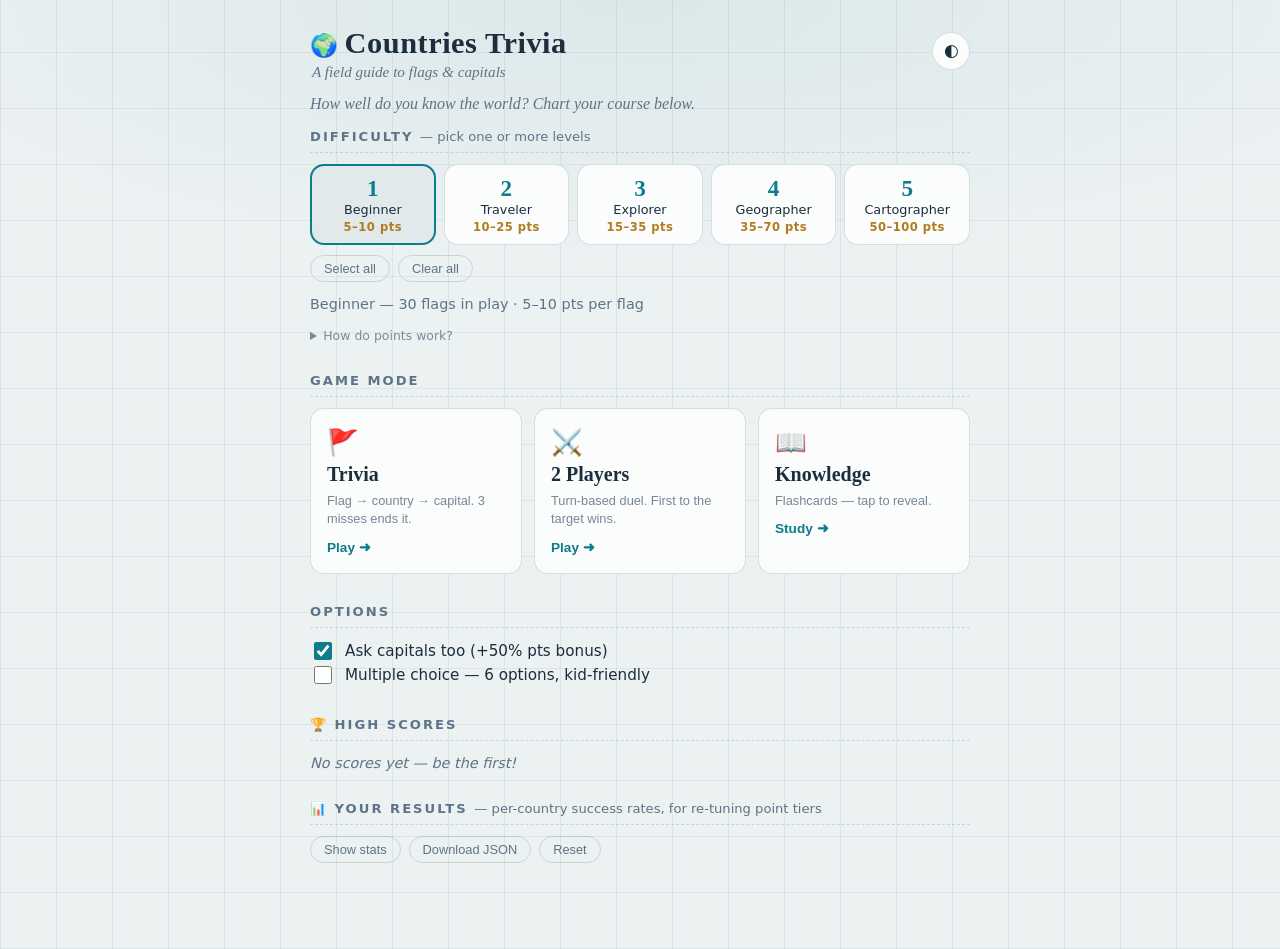
<file: index.html>
<!DOCTYPE html>
<html lang="en">
<head>
  <meta charset="UTF-8">
  <meta name="viewport" content="width=device-width, initial-scale=1.0">
  <title>Countries Trivia</title>
  <link rel="icon" href="data:image/svg+xml,<svg xmlns='http://www.w3.org/2000/svg' viewBox='0 0 100 100'><text y='.9em' font-size='90'>🌍</text></svg>">
  <link rel="manifest" href="manifest.webmanifest">
  <meta name="theme-color" content="#0e7c8a">
  <link rel="apple-touch-icon" href="icons/icon-180.png">
  <meta name="apple-mobile-web-app-capable" content="yes">
  <meta name="apple-mobile-web-app-status-bar-style" content="default">
  <meta name="apple-mobile-web-app-title" content="Countries Trivia">
  <link rel="stylesheet" href="styles.css">
</head>
<body>
  <header>
    <div class="masthead">
      <h1 id="app-title">Countries Trivia</h1>
      <p class="masthead-sub">A field guide to flags &amp; capitals</p>
    </div>
    <div class="header-tools">
      <button id="theme-btn" class="icon-btn" title="Switch light/dark theme">◐</button>
      <button id="home-btn" class="ghost-btn hidden" title="Back to menu">☰ Menu</button>
    </div>
  </header>

  <!-- ============ Menu screen ============ -->
  <section id="screen-menu" class="screen">
    <p class="tagline">How well do you know the world? Chart your course below.</p>

    <div id="resume-banner" class="menu-block hidden">
      <button id="resume-btn" class="primary-btn resume-btn">▶ Resume game</button>
    </div>

    <div class="menu-block">
      <h2>Difficulty <span class="h2-note">— pick one or more levels</span></h2>
      <div id="level-picker" class="level-picker"></div>
      <div class="level-tools">
        <button id="levels-all" class="mini-btn">Select all</button>
        <button id="levels-none" class="mini-btn">Clear all</button>
      </div>
      <p id="level-hint" class="level-hint"></p>
      <details class="tier-details">
        <summary>How do points work?</summary>
        <p class="tier-note">Every flag carries a <b>point tier</b> — from 5 pts (unmissable) to 100 pts (truly obscure) — shown on its passport stamp during the game. Higher levels hold higher tiers, and naming the capital adds a 50% bonus.</p>
      </details>
    </div>

    <div class="menu-block">
      <h2>Game mode</h2>
      <div class="mode-grid">
        <button class="mode-card" data-mode="flag">
          <span class="mode-emoji">🚩</span>
          <span class="mode-name">Trivia</span>
          <span class="mode-desc">Flag → country → capital. 3 misses ends it.</span>
        </button>
        <button class="mode-card" data-mode="duel">
          <span class="mode-emoji">⚔️</span>
          <span class="mode-name">2 Players</span>
          <span class="mode-desc">Turn-based duel. First to the target wins.</span>
        </button>
        <button class="mode-card" data-mode="learn">
          <span class="mode-emoji">📖</span>
          <span class="mode-name">Knowledge</span>
          <span class="mode-desc">Flashcards — tap to reveal.</span>
        </button>
      </div>
    </div>

    <div class="menu-block">
      <h2>Options</h2>
      <label class="opt-row">
        <input type="checkbox" id="opt-capitals" checked>
        Ask capitals too (+50% pts bonus)
      </label>
      <label class="opt-row">
        <input type="checkbox" id="opt-choices">
        Multiple choice — 6 options, kid-friendly
      </label>
    </div>

    <div id="duel-setup" class="menu-block hidden">
      <h2>⚔️ 2-player duel</h2>
      <div class="duel-form">
        <div class="duel-names">
          <input id="duel-p1" type="text" maxlength="20" placeholder="Player 1 name" autocomplete="off">
          <input id="duel-p2" type="text" maxlength="20" placeholder="Player 2 name" autocomplete="off">
        </div>
        <label class="duel-target-label">First to
          <input id="duel-target" type="number" min="10" max="9999" value="100"> points
        </label>
        <button id="duel-start" class="primary-btn">Start duel</button>
      </div>
    </div>

    <div class="menu-block">
      <h2>🏆 High scores</h2>
      <div id="menu-highscores"></div>
    </div>

    <div class="menu-block">
      <h2>📊 Your results <span class="h2-note">— per-country success rates, for re-tuning point tiers</span></h2>
      <div class="level-tools">
        <button id="stats-toggle" class="mini-btn">Show stats</button>
        <button id="stats-export" class="mini-btn">Download JSON</button>
        <button id="stats-reset" class="mini-btn">Reset</button>
      </div>
      <div id="stats-panel" class="hs-wrap hidden"></div>
    </div>
  </section>

  <!-- ============ Quiz screen (trivia mode) ============ -->
  <section id="screen-quiz" class="screen hidden">
    <div class="statusbar">
      <span id="quiz-level-badge" class="badge"></span>
      <span class="stat" id="wrap-score">Score <b id="stat-score">0</b></span>
      <span class="stat" id="wrap-lives" title="Wrong countries allowed">Lives <b id="stat-lives">❤❤❤</b></span>
      <span class="stat" id="wrap-hints">Hints <b id="stat-hints">2</b></span>
      <span class="stat">Flag <b id="stat-question">1</b></span>
    </div>
    <div id="duel-bar" class="duel-bar hidden"></div>

    <div class="quiz-card">
      <p id="duel-timer" class="duel-timer hidden">⏱ 20s</p>
      <div id="quiz-image-wrap">
        <img id="quiz-image" alt="Guess this country" draggable="false">
      </div>

      <p id="quiz-tier" class="tier-chip"></p>
      <p id="quiz-prompt" class="quiz-prompt"></p>

      <div class="answer-area" id="answer-area">
        <div class="autocomplete-wrap">
          <input id="quiz-input" type="text" autocomplete="off" spellcheck="false"
                 placeholder="Start typing...">
          <ul id="quiz-suggestions" class="suggestions hidden"></ul>
        </div>
        <button id="quiz-submit" class="primary-btn">Guess</button>
      </div>

      <div id="choice-box" class="choice-grid hidden"></div>

      <div id="hint-box" class="hint-box hidden"></div>

      <p id="quiz-feedback" class="feedback"></p>

      <div class="quiz-actions">
        <button id="quiz-hint" class="ghost-btn">💡 Hint</button>
        <button id="quiz-reveal" class="ghost-btn">Give up</button>
        <button id="quiz-next" class="primary-btn hidden">Next ➜</button>
      </div>
    </div>
  </section>

  <!-- ============ Game over screen ============ -->
  <section id="screen-over" class="screen hidden">
    <div class="quiz-card over-card">
      <p id="over-title" class="over-title"></p>
      <p id="over-summary" class="over-summary"></p>

      <form id="over-save-form" class="save-form">
        <input id="over-name" type="text" maxlength="20" placeholder="Your name" autocomplete="off">
        <button type="submit" class="primary-btn">Save score</button>
      </form>
      <p id="over-saved" class="feedback good hidden">Score saved!</p>

      <div id="over-highscores" class="hs-wrap"></div>

      <div class="quiz-actions">
        <button id="over-again" class="primary-btn">Play again</button>
        <button id="over-menu" class="ghost-btn">Menu</button>
      </div>
    </div>
  </section>

  <!-- ============ Knowledge screen ============ -->
  <section id="screen-learn" class="screen hidden">
    <div class="statusbar">
      <span id="learn-level-badge" class="badge"></span>
      <span class="stat">Card <b id="learn-progress">1</b></span>
    </div>

    <div id="learn-card" class="quiz-card learn-card" title="Click to reveal">
      <div id="learn-image-wrap">
        <img id="learn-flag" alt="Country flag" draggable="false">
      </div>
      <p id="learn-name" class="learn-name">&nbsp;</p>
      <p id="learn-capital" class="learn-capital">&nbsp;</p>
      <p id="learn-hint" class="learn-hint">Click the card to reveal the country</p>
    </div>

    <div class="quiz-actions">
      <button id="learn-prev" class="ghost-btn">← Previous</button>
      <button id="learn-next" class="primary-btn">Next →</button>
    </div>
  </section>

  <!-- ============ Confirm dialog (in-page; native confirm may be blocked) ============ -->
  <div id="modal" class="modal hidden">
    <div class="modal-card">
      <p id="modal-text"></p>
      <div class="quiz-actions">
        <button id="modal-yes" class="primary-btn">Yes</button>
        <button id="modal-no" class="ghost-btn">Cancel</button>
      </div>
    </div>
  </div>

  <script src="data.js"></script>
  <script src="app.js"></script>
</body>
</html>
</file>
<file: styles.css>
/* Countries Trivia — "expedition atlas" theme.
   Tokens live on :root (light / day-chart by default); the dark / night-ocean
   set is applied by the OS preference and can be forced either way with
   [data-theme] (set by the in-page toggle or the artifact viewer). */

:root {
  --bg: #ecf1f2;
  --bg-glow: rgba(14, 124, 138, 0.08);
  --grid: rgba(28, 62, 80, 0.07);
  --panel: #fbfcfc;
  --panel-2: #e1e9eb;
  --line: rgba(28, 62, 80, 0.16);
  --ink: #1c2e3d;
  --muted: #5e7486;
  --accent: #0e7c8a;      /* chart teal */
  --accent-ink: #f4fbfc;  /* text on accent */
  --brass: #b27c1e;       /* stamps & gold moments */
  --good: #2e8b57;
  --bad: #c0452c;
  --flagmat: #ffffff;
  --shadow: 0 10px 28px rgba(28, 46, 61, 0.14);
  --radius: 14px;
  --serif: "Iowan Old Style", "Palatino Linotype", Palatino, Georgia, serif;
  --sans: system-ui, "Segoe UI", -apple-system, sans-serif;
}

@media (prefers-color-scheme: dark) {
  :root {
    --bg: #0a1822;
    --bg-glow: rgba(63, 193, 208, 0.07);
    --grid: rgba(150, 200, 220, 0.055);
    --panel: #10222f;
    --panel-2: #1a3242;
    --line: rgba(150, 200, 220, 0.16);
    --ink: #e7edf1;
    --muted: #8ca3b4;
    --accent: #3fc1d0;
    --accent-ink: #06232a;
    --brass: #e3b04b;
    --good: #4fce8c;
    --bad: #e8705b;
    --flagmat: #f2f5f7;
    --shadow: 0 12px 32px rgba(0, 0, 0, 0.45);
  }
}

:root[data-theme="dark"] {
  --bg: #0a1822;
  --bg-glow: rgba(63, 193, 208, 0.07);
  --grid: rgba(150, 200, 220, 0.055);
  --panel: #10222f;
  --panel-2: #1a3242;
  --line: rgba(150, 200, 220, 0.16);
  --ink: #e7edf1;
  --muted: #8ca3b4;
  --accent: #3fc1d0;
  --accent-ink: #06232a;
  --brass: #e3b04b;
  --good: #4fce8c;
  --bad: #e8705b;
  --flagmat: #f2f5f7;
  --shadow: 0 12px 32px rgba(0, 0, 0, 0.45);
}

:root[data-theme="light"] {
  --bg: #ecf1f2;
  --bg-glow: rgba(14, 124, 138, 0.08);
  --grid: rgba(28, 62, 80, 0.07);
  --panel: #fbfcfc;
  --panel-2: #e1e9eb;
  --line: rgba(28, 62, 80, 0.16);
  --ink: #1c2e3d;
  --muted: #5e7486;
  --accent: #0e7c8a;
  --accent-ink: #f4fbfc;
  --brass: #b27c1e;
  --good: #2e8b57;
  --bad: #c0452c;
  --flagmat: #ffffff;
  --shadow: 0 10px 28px rgba(28, 46, 61, 0.14);
}

* { box-sizing: border-box; }

body {
  margin: 0;
  min-height: 100vh;
  color: var(--ink);
  font-family: var(--sans);
  display: flex;
  flex-direction: column;
  align-items: center;
  padding: 0 16px 56px;
  /* graticule: a faint lat/long grid over the chart, with a soft glow at the top */
  background:
    radial-gradient(ellipse 90% 40% at 50% 0%, var(--bg-glow), transparent 70%),
    repeating-linear-gradient(0deg, var(--grid) 0 1px, transparent 1px 56px),
    repeating-linear-gradient(90deg, var(--grid) 0 1px, transparent 1px 56px),
    var(--bg);
  transition: background-color 0.25s, color 0.25s;
}

.hidden { display: none !important; }

/* ---------- masthead ---------- */

header {
  width: 100%;
  max-width: 660px;
  display: flex;
  align-items: flex-start;
  justify-content: space-between;
  gap: 12px;
  padding: 26px 0 10px;
}

.masthead h1 {
  font-family: var(--serif);
  font-size: 1.9rem;
  margin: 0;
  letter-spacing: 0.5px;
  text-wrap: balance;
}
.masthead h1::before { content: "🌍 "; font-size: 1.4rem; }
.masthead-sub {
  margin: 2px 0 0 2px;
  font-family: var(--serif);
  font-style: italic;
  color: var(--muted);
  font-size: 0.95rem;
}

.header-tools { display: flex; gap: 8px; align-items: center; padding-top: 6px; }

.icon-btn {
  background: var(--panel);
  border: 1px solid var(--line);
  color: var(--ink);
  width: 38px;
  height: 38px;
  border-radius: 50%;
  cursor: pointer;
  font-size: 1.05rem;
  line-height: 1;
}
.icon-btn:hover { border-color: var(--accent); color: var(--accent); }

/* ---------- shared ---------- */

.screen { width: 100%; max-width: 660px; }

.tagline {
  font-family: var(--serif);
  font-style: italic;
  color: var(--muted);
  margin-top: 4px;
}

.menu-block { margin-bottom: 30px; }
.menu-block h2 {
  font-family: var(--sans);
  font-size: 0.82rem;
  text-transform: uppercase;
  letter-spacing: 2px;
  color: var(--muted);
  border-bottom: 1px dashed var(--line);
  padding-bottom: 8px;
}
.h2-note { text-transform: none; letter-spacing: 0; font-weight: 400; font-size: 0.82rem; }

/* ---------- level picker ---------- */

/* always one row of five — the picker is the main control, keep it tight */
.level-picker { display: grid; grid-template-columns: repeat(5, 1fr); gap: 8px; }

.level-btn {
  min-width: 0;
  padding: 10px 4px;
  background: var(--panel);
  border: 1px solid var(--line);
  border-radius: var(--radius);
  color: var(--ink);
  cursor: pointer;
  font-size: 0.88rem;
  font-family: var(--sans);
  transition: border-color 0.15s, transform 0.12s, box-shadow 0.15s;
}
.level-btn .lv-num {
  display: block;
  font-family: var(--serif);
  font-size: 1.45rem;
  font-weight: 700;
  color: var(--accent);
}
.level-btn .lv-pts {
  display: block;
  margin-top: 3px;
  color: var(--brass);
  font-size: 0.72rem;
  font-weight: 700;
  letter-spacing: 0.5px;
}
.level-btn:hover { transform: translateY(-2px); box-shadow: var(--shadow); }
.level-btn.selected {
  border: 2px solid var(--accent);
  padding: 9px 3px;
  background: var(--panel-2);
}
.lv-name {
  display: block;
  font-size: 0.8rem;
  white-space: nowrap;
  overflow: hidden;
  text-overflow: ellipsis;
}

.level-tools { display: flex; gap: 8px; margin-top: 10px; }
.mini-btn {
  background: transparent;
  border: 1px solid var(--line);
  color: var(--muted);
  padding: 5px 13px;
  border-radius: 999px;
  cursor: pointer;
  font-size: 0.8rem;
}
.mini-btn:hover { border-color: var(--accent); color: var(--accent); }

.opt-row {
  display: flex;
  align-items: center;
  gap: 10px;
  color: var(--ink);
  font-size: 0.95rem;
  cursor: pointer;
}
.opt-row input { width: 18px; height: 18px; accent-color: var(--accent); cursor: pointer; }

.level-hint { color: var(--muted); font-size: 0.9rem; min-height: 1.2em; }
/* flavor text stays folded away — the buttons are the stars */
.tier-details { margin-top: 2px; }
.tier-details summary {
  color: var(--muted);
  opacity: 0.8;
  font-size: 0.78rem;
  cursor: pointer;
  width: fit-content;
}
.tier-details summary:hover { color: var(--accent); opacity: 1; }
.tier-note { color: var(--muted); font-size: 0.78rem; line-height: 1.5; margin: 6px 0 0; max-width: 62ch; }
.tier-note b { color: var(--brass); }
.level-hint.shake { animation: shake 0.35s; color: var(--bad); }
@keyframes shake {
  0%, 100% { transform: translateX(0); }
  25% { transform: translateX(-5px); }
  75% { transform: translateX(5px); }
}

/* ---------- mode cards ---------- */

.mode-grid { display: grid; grid-template-columns: repeat(auto-fit, minmax(180px, 1fr)); gap: 12px; }

.mode-card {
  background: var(--panel);
  border: 1px solid var(--line);
  border-radius: var(--radius);
  color: var(--ink);
  padding: 18px 16px;
  cursor: pointer;
  text-align: left;
  display: flex;
  flex-direction: column;
  gap: 6px;
  transition: border-color 0.15s, transform 0.12s, box-shadow 0.15s;
}
.mode-card:hover { border-color: var(--accent); transform: translateY(-2px); box-shadow: var(--shadow); }
.mode-card::after {
  content: "Play ➜";
  margin-top: 4px;
  color: var(--accent);
  font-weight: 700;
  font-size: 0.85rem;
}
.mode-card[data-mode="learn"]::after { content: "Study ➜"; }
.mode-emoji { font-size: 1.6rem; }
.mode-name { font-family: var(--serif); font-weight: 700; font-size: 1.25rem; }
.mode-desc { color: var(--muted); opacity: 0.85; font-size: 0.8rem; line-height: 1.45; }

/* ---------- duel setup ---------- */

.duel-form { display: flex; flex-direction: column; gap: 12px; max-width: 420px; }
.duel-names { display: flex; gap: 10px; }
.duel-names input, .duel-target-label input {
  padding: 11px 14px;
  font-size: 1rem;
  border-radius: 10px;
  border: 1px solid var(--line);
  background: var(--panel);
  color: var(--ink);
  outline: none;
  width: 100%;
}
.duel-names input:focus, .duel-target-label input:focus { border-color: var(--accent); }
.duel-target-label {
  display: flex;
  align-items: center;
  gap: 10px;
  color: var(--muted);
  font-size: 0.95rem;
}
.duel-target-label input { width: 110px; font-variant-numeric: tabular-nums; }

/* ---------- status bar ---------- */

.statusbar {
  display: flex;
  align-items: center;
  gap: 16px;
  margin-bottom: 12px;
  flex-wrap: wrap;
}
/* informational label, styled to NOT look like a button */
.badge {
  color: var(--accent);
  border-left: 3px solid var(--accent);
  padding: 2px 0 2px 10px;
  font-weight: 700;
  font-size: 0.82rem;
  letter-spacing: 0.4px;
}
.stat {
  color: var(--muted);
  font-size: 0.78rem;
  text-transform: uppercase;
  letter-spacing: 1.2px;
}
.stat b { color: var(--ink); font-size: 0.95rem; letter-spacing: 0; font-variant-numeric: tabular-nums; }

.duel-bar {
  display: flex;
  align-items: center;
  gap: 12px;
  flex-wrap: wrap;
  margin-bottom: 12px;
  font-family: var(--serif);
}
.duel-player {
  background: var(--panel);
  border: 1px solid var(--line);
  border-radius: 10px;
  padding: 7px 14px;
  font-size: 1rem;
}
.duel-player b { color: var(--brass); font-size: 1.15rem; margin-left: 6px; font-variant-numeric: tabular-nums; }
.duel-hearts { font-size: 0.75rem; letter-spacing: 1px; margin-left: 4px; }

.duel-timer {
  margin: 0;
  align-self: flex-end;
  font-variant-numeric: tabular-nums;
  font-weight: 700;
  font-size: 0.95rem;
  color: var(--muted);
  border: 1px solid var(--line);
  border-radius: 999px;
  padding: 3px 12px;
}
.duel-timer.urgent {
  color: var(--bad);
  border-color: var(--bad);
  animation: tick 1s infinite;
}
@keyframes tick {
  0%, 100% { transform: scale(1); }
  50% { transform: scale(1.08); }
}
.duel-player.active { border-color: var(--accent); box-shadow: inset 0 -3px 0 var(--accent); }
.duel-vs { color: var(--muted); font-style: italic; }
.duel-target { color: var(--muted); font-size: 0.9rem; font-style: italic; }

/* ---------- quiz card ---------- */

.quiz-card {
  background: var(--panel);
  border: 1px solid var(--line);
  border-radius: var(--radius);
  padding: 26px 24px;
  display: flex;
  flex-direction: column;
  align-items: center;
  gap: 14px;
  box-shadow: var(--shadow);
}

#quiz-image-wrap, #learn-image-wrap {
  background: var(--flagmat);
  border: 1px solid var(--line);
  border-radius: 10px;
  padding: 14px;
  display: flex;
  align-items: center;
  justify-content: center;
  min-height: 180px;
  width: 100%;
  max-width: 360px;
}
#quiz-image, #learn-flag {
  max-width: 100%;
  max-height: 220px;
  border-radius: 4px;
  box-shadow: 0 2px 10px rgba(0, 0, 0, 0.25);
  animation: hoist 0.35s ease-out;
}
@keyframes hoist {
  from { opacity: 0; transform: translateY(8px); }
  to { opacity: 1; transform: translateY(0); }
}

/* tier chip as a passport stamp */
.tier-chip {
  margin: 0;
  border: 2px dashed var(--brass);
  color: var(--brass);
  font-size: 0.74rem;
  font-weight: 700;
  text-transform: uppercase;
  letter-spacing: 1.5px;
  padding: 5px 14px;
  border-radius: 8px;
  background: transparent;
}

.quiz-prompt {
  font-family: var(--serif);
  font-size: 1.25rem;
  font-weight: 600;
  margin: 0;
  text-align: center;
  text-wrap: balance;
}

/* ---------- answers ---------- */

.answer-area { display: flex; gap: 10px; width: 100%; max-width: 430px; }

.autocomplete-wrap { position: relative; flex: 1; }

#quiz-input {
  width: 100%;
  padding: 12px 14px;
  font-size: 1rem;
  border-radius: 10px;
  border: 1px solid var(--line);
  background: var(--bg);
  color: var(--ink);
  outline: none;
}
#quiz-input:focus { border-color: var(--accent); }

.suggestions {
  position: absolute;
  top: calc(100% + 4px);
  left: 0;
  right: 0;
  margin: 0;
  padding: 4px;
  list-style: none;
  background: var(--panel);
  border: 1px solid var(--line);
  border-radius: 10px;
  box-shadow: var(--shadow);
  max-height: 230px;
  overflow-y: auto;
  z-index: 10;
}
.suggestions li {
  padding: 9px 12px;
  border-radius: 7px;
  cursor: pointer;
  font-size: 0.95rem;
}
.suggestions li:hover, .suggestions li.active { background: var(--accent); color: var(--accent-ink); }

.primary-btn {
  background: var(--accent);
  border: none;
  color: var(--accent-ink);
  font-weight: 700;
  font-size: 0.98rem;
  padding: 12px 22px;
  border-radius: 10px;
  cursor: pointer;
  transition: transform 0.12s, filter 0.15s;
}
.primary-btn:hover { filter: brightness(1.08); transform: translateY(-1px); }
.primary-btn:focus-visible, .ghost-btn:focus-visible, .level-btn:focus-visible,
.mode-card:focus-visible, .mini-btn:focus-visible, .icon-btn:focus-visible,
.hint-option:focus-visible {
  outline: 2px solid var(--accent);
  outline-offset: 2px;
}

.ghost-btn {
  background: transparent;
  border: 1px solid var(--line);
  color: var(--muted);
  padding: 10px 18px;
  border-radius: 10px;
  cursor: pointer;
  font-size: 0.9rem;
}
.ghost-btn:hover:not(:disabled) { border-color: var(--ink); color: var(--ink); }
.ghost-btn:disabled { opacity: 0.45; cursor: not-allowed; }

.feedback {
  min-height: 1.4em;
  margin: 0;
  font-weight: 600;
  text-align: center;
  font-size: 1rem;
}
.feedback.good { color: var(--good); animation: pop 0.25s ease-out; }
.feedback.bad { color: var(--bad); animation: pop 0.25s ease-out; }
@keyframes pop {
  from { transform: scale(0.92); }
  to { transform: scale(1); }
}

.quiz-actions { display: flex; gap: 12px; margin-top: 6px; justify-content: center; width: 100%; flex-wrap: wrap; }

/* ---------- multiple choice ---------- */

.choice-grid {
  display: grid;
  grid-template-columns: repeat(3, 1fr);
  gap: 8px;
  width: 100%;
  max-width: 460px;
}
.choice-btn {
  background: var(--panel-2);
  border: 1px solid var(--line);
  color: var(--ink);
  padding: 12px 8px;
  border-radius: 10px;
  cursor: pointer;
  font-size: 0.92rem;
  line-height: 1.3;
  min-height: 48px;
  transition: border-color 0.12s, background 0.12s;
}
.choice-btn:hover:not(:disabled) { border-color: var(--accent); }
.choice-btn.wrong { border-color: var(--bad); color: var(--bad); opacity: 0.55; }
.choice-btn.correct { background: var(--good); border-color: var(--good); color: #fff; opacity: 1; }
.choice-btn:disabled:not(.correct):not(.wrong) { opacity: 0.6; }

/* ---------- hints ---------- */

.hint-box {
  width: 100%;
  max-width: 430px;
  background: var(--panel-2);
  border: 1px dashed var(--brass);
  border-radius: 10px;
  padding: 12px 14px;
  display: flex;
  flex-direction: column;
  gap: 10px;
}
.hint-label { margin: 0; color: var(--brass); font-weight: 700; font-size: 0.95rem; }
.hint-options { display: flex; gap: 8px; flex-wrap: wrap; }
.hint-option {
  flex: 1 1 0;
  min-width: 112px;
  background: var(--panel);
  border: 1px solid var(--accent);
  color: var(--ink);
  padding: 10px 12px;
  border-radius: 8px;
  cursor: pointer;
  font-size: 0.92rem;
  transition: background 0.15s, color 0.15s;
}
.hint-option:hover { background: var(--accent); color: var(--accent-ink); }

/* ---------- game over & high scores ---------- */

.over-card { text-align: center; }
.over-title {
  font-family: var(--serif);
  font-size: 1.8rem;
  font-weight: 800;
  margin: 0;
  text-wrap: balance;
}
.over-summary { color: var(--muted); margin: 0; max-width: 440px; line-height: 1.5; }

.save-form { display: flex; gap: 10px; width: 100%; max-width: 380px; }
.save-form input {
  flex: 1;
  padding: 11px 14px;
  font-size: 1rem;
  border-radius: 10px;
  border: 1px solid var(--line);
  background: var(--bg);
  color: var(--ink);
  outline: none;
}
.save-form input:focus { border-color: var(--accent); }

.hs-wrap { width: 100%; }
.hs-scroll { overflow-x: auto; }
.hs-table {
  width: 100%;
  border-collapse: collapse;
  font-size: 0.9rem;
  font-variant-numeric: tabular-nums;
}
.hs-table th {
  text-align: left;
  color: var(--muted);
  font-weight: 600;
  text-transform: uppercase;
  font-size: 0.7rem;
  letter-spacing: 1.2px;
  padding: 8px 10px;
  border-bottom: 1px solid var(--line);
  white-space: nowrap;
}
.hs-table td { padding: 8px 10px; border-bottom: 1px solid var(--line); }
.hs-table tbody tr:first-child td { color: var(--brass); font-weight: 700; }
.hs-empty { color: var(--muted); font-size: 0.9rem; font-style: italic; }

/* ---------- knowledge mode ---------- */

.learn-card { cursor: pointer; user-select: none; }
.learn-name {
  font-family: var(--serif);
  font-size: 1.6rem;
  font-weight: 700;
  margin: 0;
  min-height: 1.3em;
}
.learn-capital { font-size: 1.1rem; color: var(--accent); margin: 0; min-height: 1.3em; }
.learn-hint { color: var(--muted); font-size: 0.85rem; margin: 0; font-style: italic; }

section#screen-learn .quiz-actions { margin-top: 18px; }

/* ---------- resume & modal ---------- */

.resume-btn { width: 100%; font-size: 1.05rem; }

.modal {
  position: fixed;
  inset: 0;
  background: rgba(6, 18, 26, 0.55);
  display: flex;
  align-items: center;
  justify-content: center;
  z-index: 100;
  padding: 20px;
}
.modal-card {
  background: var(--panel);
  border: 1px solid var(--line);
  border-radius: var(--radius);
  box-shadow: var(--shadow);
  padding: 22px 20px;
  max-width: 360px;
  width: 100%;
  display: flex;
  flex-direction: column;
  gap: 16px;
  text-align: center;
}
.modal-card p { margin: 0; font-size: 1rem; line-height: 1.5; }

/* ---------- motion & small screens ---------- */

@media (prefers-reduced-motion: reduce) {
  * { animation: none !important; transition: none !important; }
}

/* Compact phone layout: the flag, prompt and input must all fit above the
   on-screen keyboard, so everything tightens up and the flag shrinks. */
@media (max-width: 520px) {
  body { padding: 0 10px 40px; }
  .duel-names { flex-direction: column; }

  header { padding: 10px 0 4px; }
  .masthead h1 { font-size: 1.25rem; }
  .masthead h1::before { font-size: 1rem; }
  .masthead-sub { display: none; }
  .icon-btn { width: 32px; height: 32px; font-size: 0.9rem; }
  .header-tools { padding-top: 0; }
  .ghost-btn { padding: 7px 12px; font-size: 0.82rem; }

  /* phones: buttons first — trim the flavor */
  .tagline { display: none; }
  .menu-block { margin-bottom: 22px; }
  .level-picker { gap: 5px; }
  .level-btn { padding: 8px 2px; }
  .level-btn.selected { padding: 7px 1px; }
  .level-btn .lv-num { font-size: 1.25rem; }
  .lv-name { display: none; }
  .level-btn .lv-pts { font-size: 0.58rem; margin-top: 1px; letter-spacing: 0; }
  .mode-grid { grid-template-columns: repeat(2, 1fr); gap: 8px; }
  .mode-card { padding: 12px; gap: 4px; }
  .mode-emoji { font-size: 1.3rem; }
  .mode-name { font-size: 1.1rem; }
  .mode-desc { font-size: 0.75rem; }
  .choice-grid { grid-template-columns: repeat(2, 1fr); gap: 6px; }
  .choice-btn { padding: 10px 6px; font-size: 0.85rem; min-height: 44px; }

  .statusbar { gap: 10px; margin-bottom: 8px; }
  .stat { font-size: 0.68rem; }
  .duel-bar { margin-bottom: 8px; gap: 8px; }
  .duel-player { padding: 5px 10px; font-size: 0.9rem; }

  .quiz-card { padding: 10px 12px 12px; gap: 8px; }
  #quiz-image-wrap, #learn-image-wrap {
    min-height: 0;
    padding: 6px;
    max-width: 220px;
  }
  #quiz-image, #learn-flag { max-height: 112px; }
  /* don't reserve a line for feedback until there is some */
  .feedback:empty { min-height: 0; }
  .tier-chip { font-size: 0.62rem; padding: 4px 10px; }
  .quiz-prompt { font-size: 1.02rem; }

  /* keep the Guess button inline so it doesn't eat vertical space */
  .answer-area { gap: 8px; }
  .answer-area .primary-btn { padding: 10px 14px; font-size: 0.9rem; }
  #quiz-input { padding: 10px 12px; }
  .primary-btn { padding: 10px 18px; }
  .badge { font-size: 0.72rem; padding-left: 8px; }
  .quiz-actions { gap: 8px; margin-top: 0; }
  .suggestions { max-height: 165px; }
  .hint-box { padding: 10px 12px; }

  .over-title { font-size: 1.4rem; }
}
</file>
